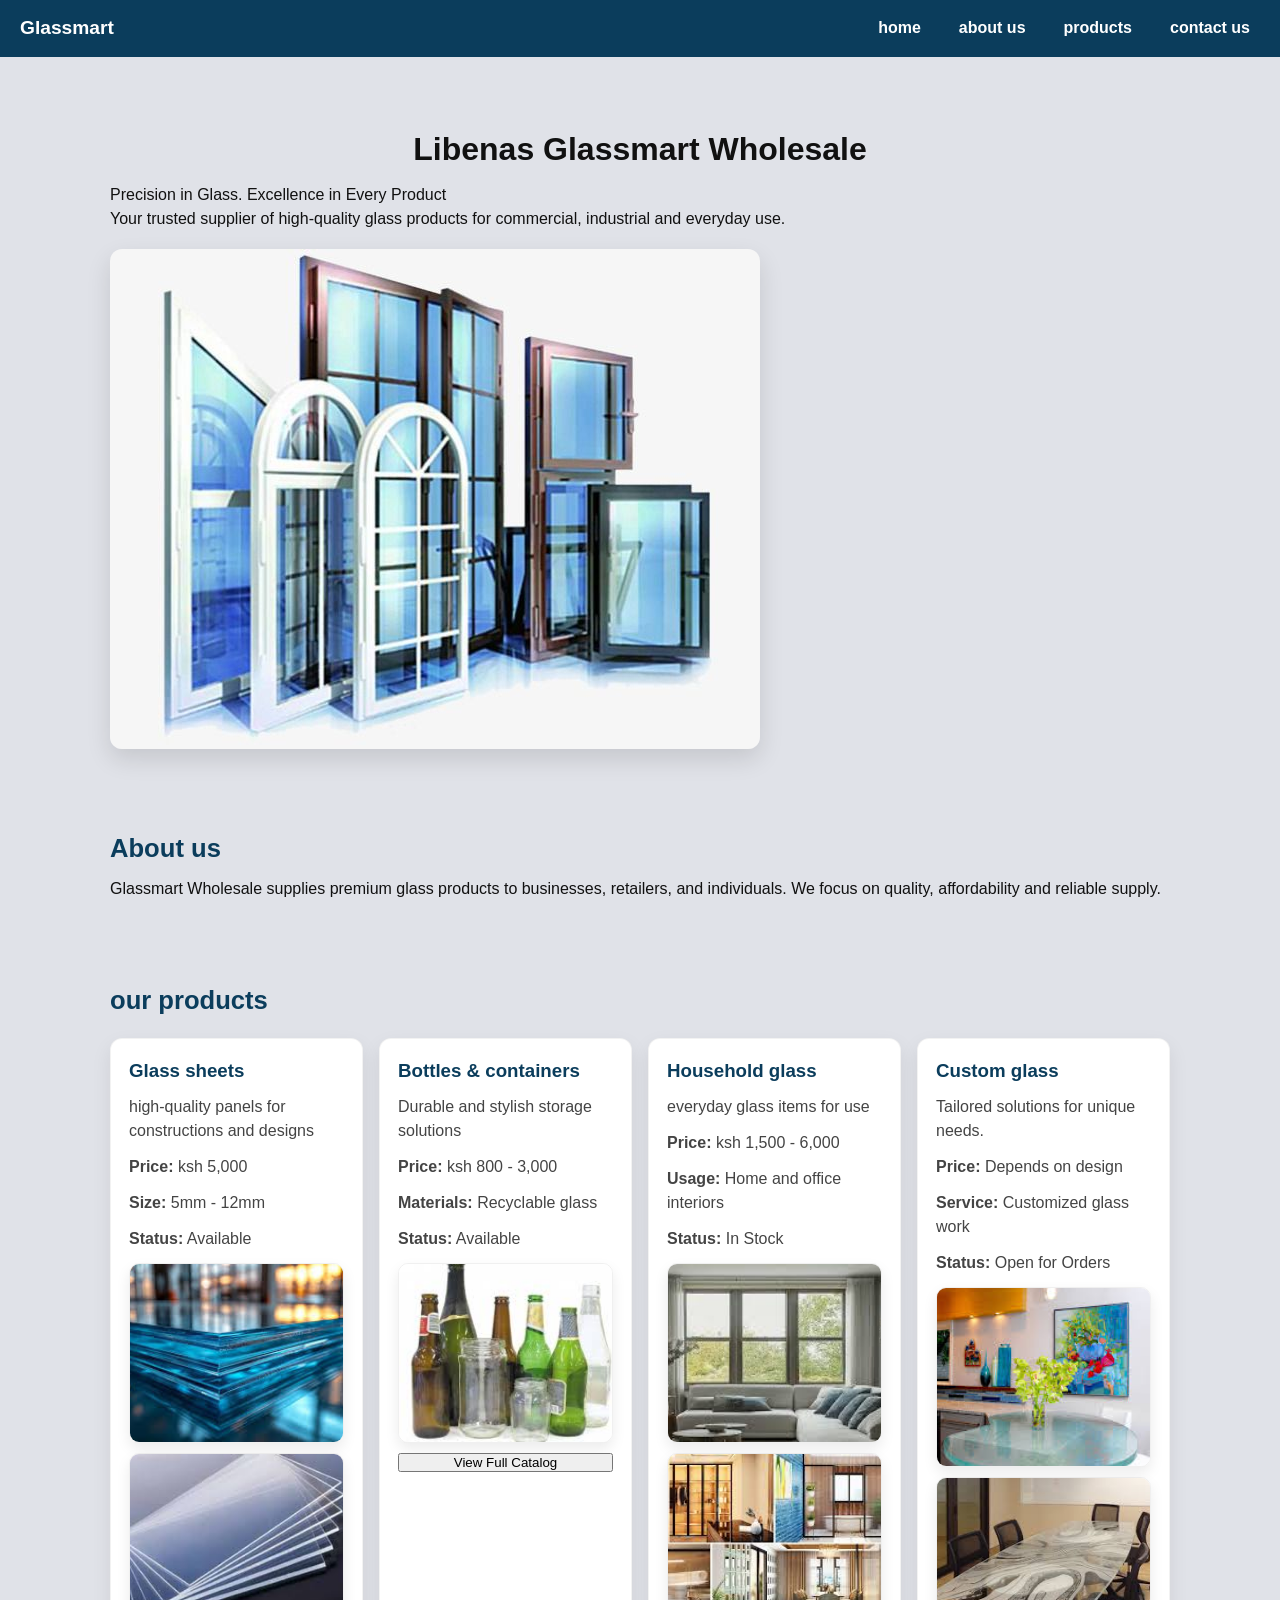
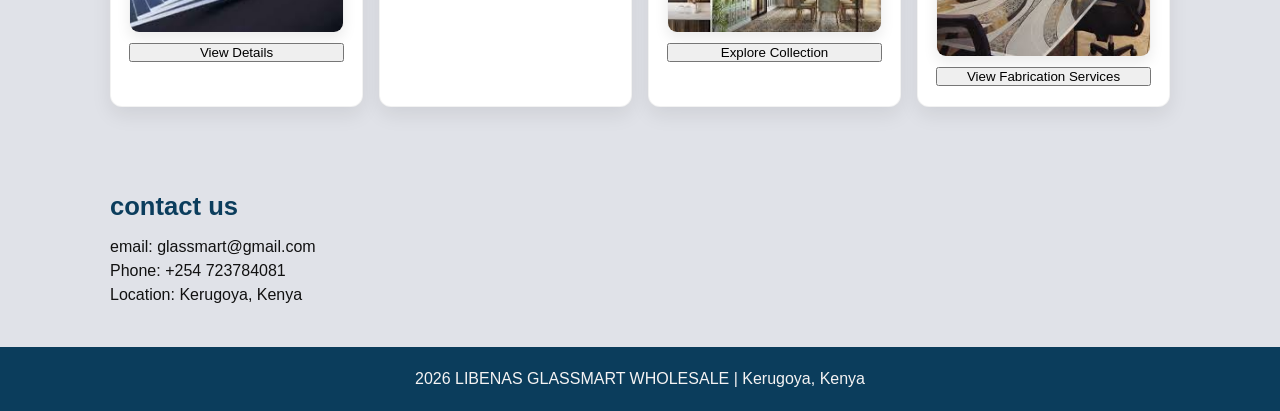
<file: index.html>
<!DOCTYPE html>
<html lang="en">
<head>
    <meta charset="UTF-8">
    <meta name="viewport" content="width=device-width, initial-scale=1.0">
    <title>Glassmart Wholesale - Home</title>
    <link rel="stylesheet" href="style-1.css">
</head>
<body>

    <nav class="navbar">
        <div class="logo">Glassmart</div>

        <ul class="nav-links">
            <li><a href="#home">home</a></li>
            <li><a href="#about us">about us</a></li>
            <li><a href="#products">products</a></li>
            <li><a href="#contact us">contact us</a></li>
        </ul>
    </nav>

    
    <section id="home">
        <h1 class="title-1">Libenas Glassmart Wholesale</h1>
        <p>Precision in Glass. Excellence in Every Product</p>
        <p>Your trusted supplier of high-quality glass products for commercial, industrial and everyday use.</p>
        <img src="image-1.jpg" alt="Glassmart Banner">
    </section>

    <section id="about us">
        <h2>About us</h2>
        <p>
            Glassmart Wholesale supplies premium glass products to businesses,
            retailers, and individuals. We focus on quality, affordability and
            reliable supply.
        </p>
    </section>

    <section id="products">
        <h2>our products</h2>
        <div class="product-container">
            
            <div class="card">
                <a href="glasssheets.html" style="text-decoration: none; color: inherit; display: block;">
                    <h3>Glass sheets</h3>
                    <p>high-quality panels for constructions and designs</p>
                    <p><strong>Price:</strong> ksh 5,000</p>
                    <p><strong>Size:</strong> 5mm - 12mm</p>
                    <p><strong>Status:</strong> Available</p>
                    <img src="image-6.jfif" alt="Glass sheets">
                    <img src="image-6.2.jfif" alt="Glass sheets secondary">
                    <button style="width: 100%; cursor: pointer; margin-top: 10px;">View Details</button>
                </a>
            </div>

            <div class="card">
                <a href="bottles.html" style="text-decoration: none; color: inherit; display: block;">
                    <h3>Bottles & containers</h3>
                    <p>Durable and stylish storage solutions</p>
                    <p><strong>Price:</strong> ksh 800 - 3,000</p>
                    <p><strong>Materials:</strong> Recyclable glass</p>
                    <p><strong>Status:</strong> Available</p>
                    <img src="image-3.jfif" alt="Bottles and containers">
                    <button style="width: 100%; cursor: pointer; margin-top: 10px;">View Full Catalog</button>
                </a>
            </div>

            <div class="card">
                <a href="household.html" style="text-decoration: none; color: inherit; display: block;">
                    <h3>Household glass</h3>
                    <p>everyday glass items for use</p>
                    <p><strong>Price:</strong> ksh 1,500 - 6,000</p>
                    <p><strong>Usage:</strong> Home and office interiors</p>
                    <p><strong>Status:</strong> In Stock</p>
                    <img src="image-4.jfif" alt="Household glass">
                    <img src="image-4.2.jfif" alt="Household glass secondary">
                    <button style="width: 100%; cursor: pointer; margin-top: 10px;">Explore Collection</button>
                </a>
            </div>

            <div class="card">
                <a href="customglass.html" style="text-decoration: none; color: inherit; display: block;">
                    <h3>Custom glass</h3>
                    <p>Tailored solutions for unique needs.</p>
                    <p><strong>Price:</strong> Depends on design</p>
                    <p><strong>Service:</strong> Customized glass work</p>
                    <p><strong>Status:</strong> Open for Orders</p>
                    <img src="image-5.jfif" alt="Custom glass">
                    <img src="image-5.2.jfif" alt="Custom glass secondary">
                    <button style="width: 100%; cursor: pointer; margin-top: 10px;">View Fabrication Services</button>
                </a>
            </div>
        </div>
    </section>

    <section id="contact us">
        <h2>contact us</h2>
        <p>email: glassmart@gmail.com</p>
        <p>Phone: +254 723784081</p>
        <p>Location: Kerugoya, Kenya</p>
    </section>

    <footer>
        <p>2026 LIBENAS GLASSMART WHOLESALE | Kerugoya, Kenya<p>
    </footer>

</body>
</html>
</file>
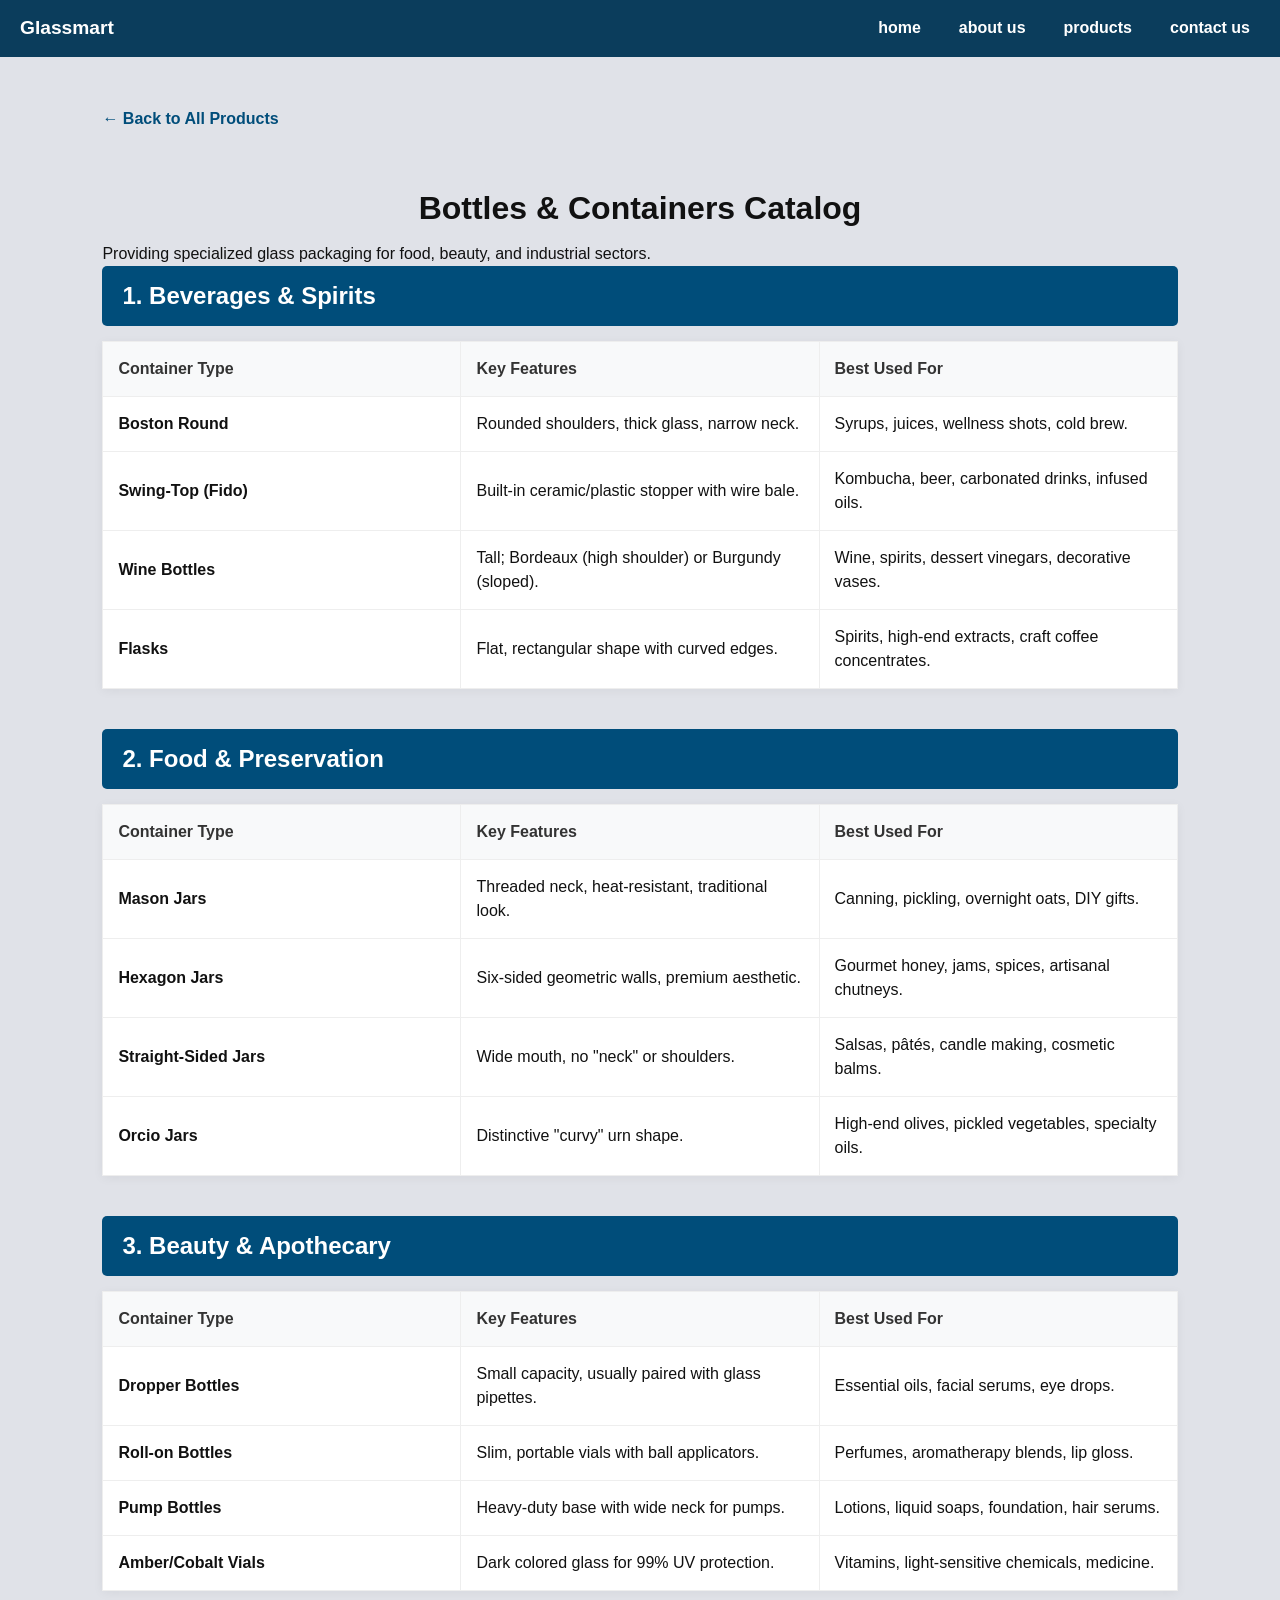
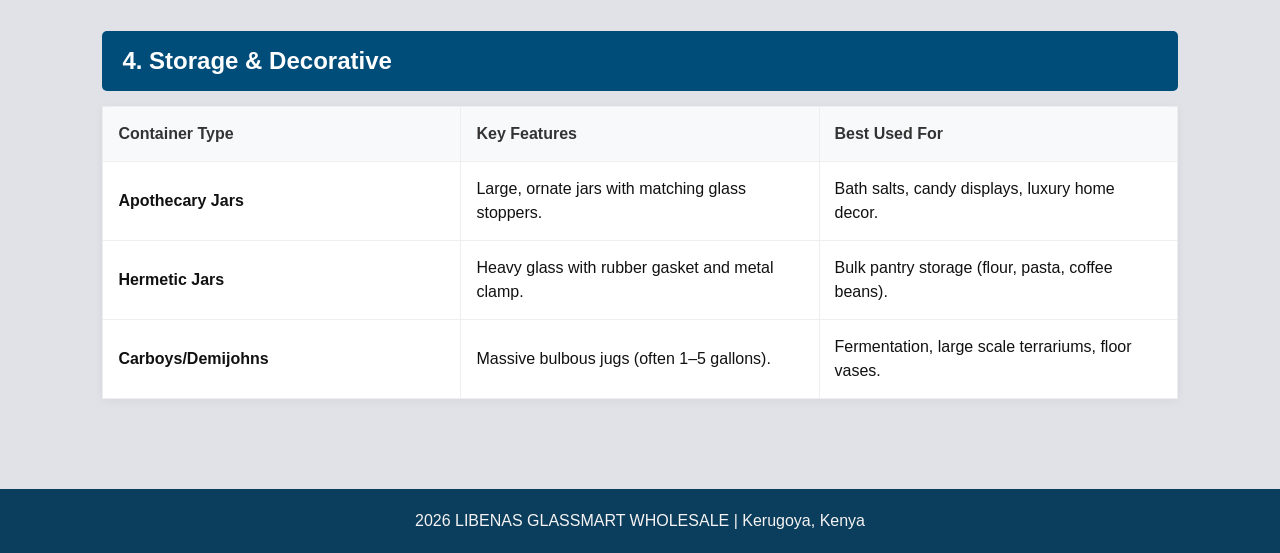
<file: bottles.html>
<!DOCTYPE html>
<html lang="en">
<head>
    <meta charset="UTF-8">
    <meta name="viewport" content="width=device-width, initial-scale=1.0">
    <title>Bottles & Containers - Glassmart</title>
    <link rel="stylesheet" href="style-1.css">
    <style>
        .container-details { padding: 50px 8%; font-family: 'Segoe UI', Tahoma, Geneva, Verdana, sans-serif; }
        .back-link { display: inline-block; margin-bottom: 25px; text-decoration: none; color: #004d7a; font-weight: bold; transition: 0.3s; }
        .back-link:hover { color: #007bff; transform: translateX(-5px); }
        
        .category-group { margin-bottom: 40px; }
        .category-title { 
            background: #004d7a; 
            color: white; 
            padding: 12px 20px; 
            border-radius: 5px; 
            margin-bottom: 15px;
        }

        .bottle-table { width: 100%; border-collapse: collapse; background: white; box-shadow: 0 2px 10px rgba(0,0,0,0.05); }
        .bottle-table th, .bottle-table td { border: 1px solid #eee; padding: 15px; text-align: left; }
        .bottle-table th { background-color: #f8f9fa; color: #333; font-weight: 600; width: 25%; }
        
        .feature-tag { background: #e7f3ff; color: #004d7a; padding: 4px 8px; border-radius: 4px; font-size: 0.85rem; display: inline-block; margin: 2px; }
        
        @media (max-width: 768px) {
            .bottle-table, .bottle-table tbody, .bottle-table tr, .bottle-table td { display: block; width: 100%; }
            .bottle-table th { display: none; }
            .bottle-table td { border-bottom: 1px solid #ddd; position: relative; padding-left: 50%; }
            .bottle-table td::before { content: attr(data-label); position: absolute; left: 15px; font-weight: bold; }
        }
    </style>
</head>
<body>

    <nav class="navbar">
        <div class="logo">Glassmart</div>
        <ul class="nav-links">
            <li><a href="index.html#home">home</a></li>
            <li><a href="index.html#about us">about us</a></li>
            <li><a href="index.html#products">products</a></li>
            <li><a href="index.html#contact us">contact us</a></li>
        </ul>
    </nav>

    <main class="container-details">
        <a href="index.html#products" class="back-link">← Back to All Products</a>
        <h1>Bottles & Containers Catalog</h1>
        <p>Providing specialized glass packaging for food, beauty, and industrial sectors.</p>

        <div class="category-group">
            <h2 class="category-title">1. Beverages & Spirits</h2>
            <table class="bottle-table">
                <thead>
                    <tr>
                        <th>Container Type</th>
                        <th>Key Features</th>
                        <th>Best Used For</th>
                    </tr>
                </thead>
                <tbody>
                    <tr>
                        <td><strong>Boston Round</strong></td>
                        <td>Rounded shoulders, thick glass, narrow neck.</td>
                        <td>Syrups, juices, wellness shots, cold brew.</td>
                    </tr>
                    <tr>
                        <td><strong>Swing-Top (Fido)</strong></td>
                        <td>Built-in ceramic/plastic stopper with wire bale.</td>
                        <td>Kombucha, beer, carbonated drinks, infused oils.</td>
                    </tr>
                    <tr>
                        <td><strong>Wine Bottles</strong></td>
                        <td>Tall; Bordeaux (high shoulder) or Burgundy (sloped).</td>
                        <td>Wine, spirits, dessert vinegars, decorative vases.</td>
                    </tr>
                    <tr>
                        <td><strong>Flasks</strong></td>
                        <td>Flat, rectangular shape with curved edges.</td>
                        <td>Spirits, high-end extracts, craft coffee concentrates.</td>
                    </tr>
                </tbody>
            </table>
        </div>

        <div class="category-group">
            <h2 class="category-title">2. Food & Preservation</h2>
            <table class="bottle-table">
                <thead>
                    <tr>
                        <th>Container Type</th>
                        <th>Key Features</th>
                        <th>Best Used For</th>
                    </tr>
                </thead>
                <tbody>
                    <tr>
                        <td><strong>Mason Jars</strong></td>
                        <td>Threaded neck, heat-resistant, traditional look.</td>
                        <td>Canning, pickling, overnight oats, DIY gifts.</td>
                    </tr>
                    <tr>
                        <td><strong>Hexagon Jars</strong></td>
                        <td>Six-sided geometric walls, premium aesthetic.</td>
                        <td>Gourmet honey, jams, spices, artisanal chutneys.</td>
                    </tr>
                    <tr>
                        <td><strong>Straight-Sided Jars</strong></td>
                        <td>Wide mouth, no "neck" or shoulders.</td>
                        <td>Salsas, pâtés, candle making, cosmetic balms.</td>
                    </tr>
                    <tr>
                        <td><strong>Orcio Jars</strong></td>
                        <td>Distinctive "curvy" urn shape.</td>
                        <td>High-end olives, pickled vegetables, specialty oils.</td>
                    </tr>
                </tbody>
            </table>
        </div>

        <div class="category-group">
            <h2 class="category-title">3. Beauty & Apothecary</h2>
            <table class="bottle-table">
                <thead>
                    <tr>
                        <th>Container Type</th>
                        <th>Key Features</th>
                        <th>Best Used For</th>
                    </tr>
                </thead>
                <tbody>
                    <tr>
                        <td><strong>Dropper Bottles</strong></td>
                        <td>Small capacity, usually paired with glass pipettes.</td>
                        <td>Essential oils, facial serums, eye drops.</td>
                    </tr>
                    <tr>
                        <td><strong>Roll-on Bottles</strong></td>
                        <td>Slim, portable vials with ball applicators.</td>
                        <td>Perfumes, aromatherapy blends, lip gloss.</td>
                    </tr>
                    <tr>
                        <td><strong>Pump Bottles</strong></td>
                        <td>Heavy-duty base with wide neck for pumps.</td>
                        <td>Lotions, liquid soaps, foundation, hair serums.</td>
                    </tr>
                    <tr>
                        <td><strong>Amber/Cobalt Vials</strong></td>
                        <td>Dark colored glass for 99% UV protection.</td>
                        <td>Vitamins, light-sensitive chemicals, medicine.</td>
                    </tr>
                </tbody>
            </table>
        </div>

        <div class="category-group">
            <h2 class="category-title">4. Storage & Decorative</h2>
            <table class="bottle-table">
                <thead>
                    <tr>
                        <th>Container Type</th>
                        <th>Key Features</th>
                        <th>Best Used For</th>
                    </tr>
                </thead>
                <tbody>
                    <tr>
                        <td><strong>Apothecary Jars</strong></td>
                        <td>Large, ornate jars with matching glass stoppers.</td>
                        <td>Bath salts, candy displays, luxury home decor.</td>
                    </tr>
                    <tr>
                        <td><strong>Hermetic Jars</strong></td>
                        <td>Heavy glass with rubber gasket and metal clamp.</td>
                        <td>Bulk pantry storage (flour, pasta, coffee beans).</td>
                    </tr>
                    <tr>
                        <td><strong>Carboys/Demijohns</strong></td>
                        <td>Massive bulbous jugs (often 1–5 gallons).</td>
                        <td>Fermentation, large scale terrariums, floor vases.</td>
                    </tr>
                </tbody>
            </table>
        </div>

    </main>

    <footer>
        <p>2026 LIBENAS GLASSMART WHOLESALE | Kerugoya, Kenya<p>
    </footer>

</body>
</html>
</file>
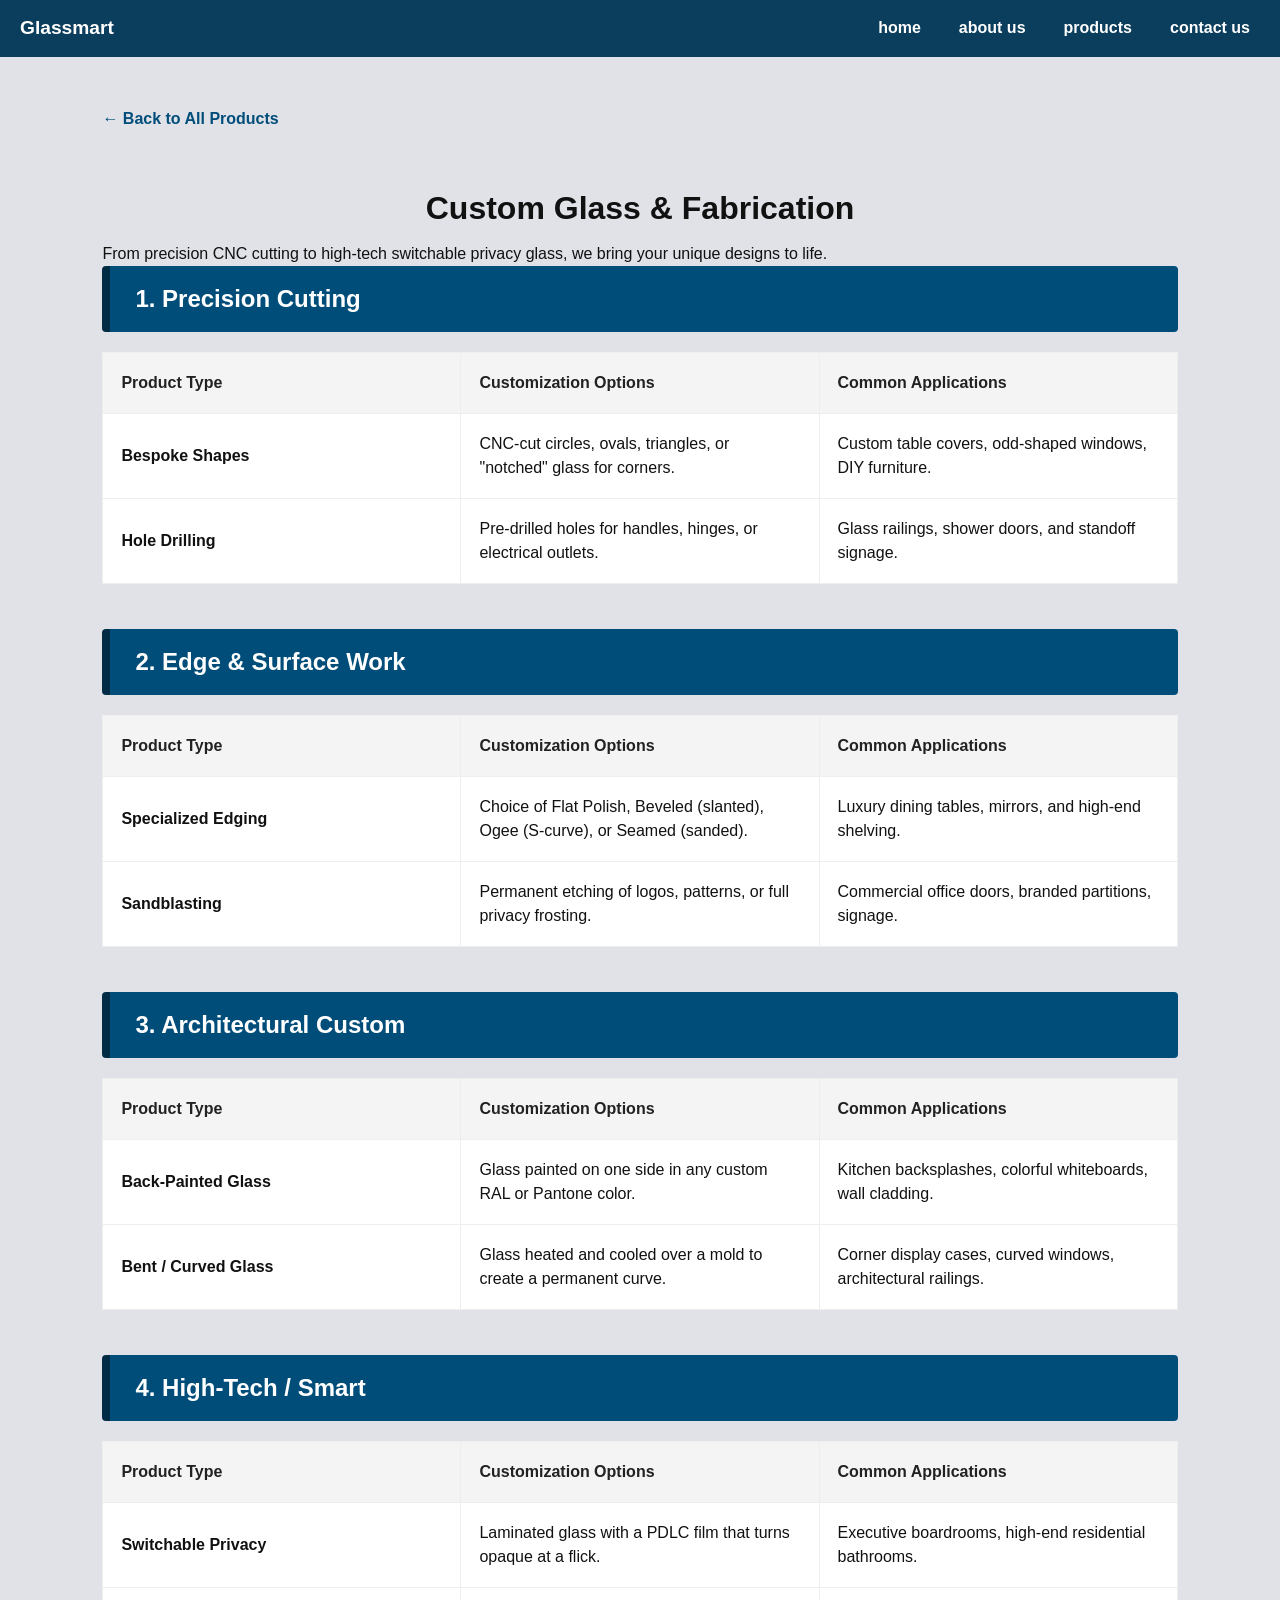
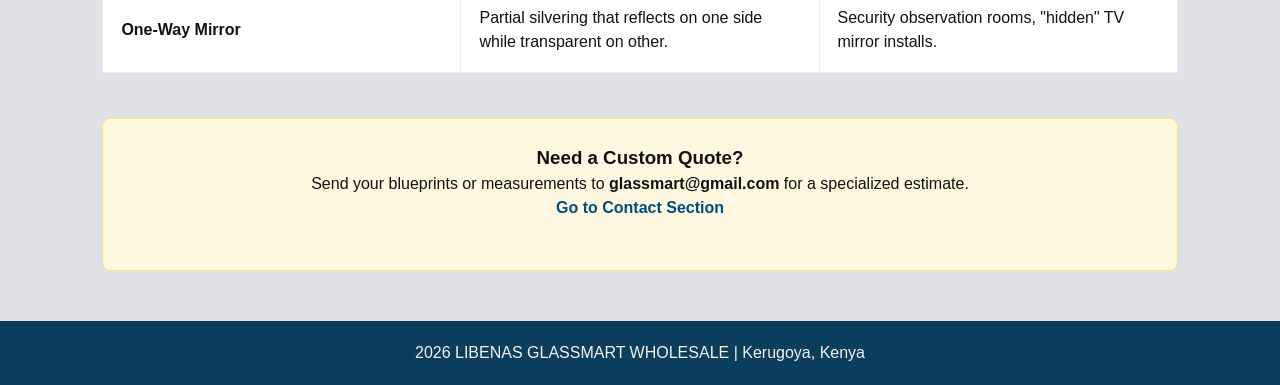
<file: customglass.html>
<!DOCTYPE html>
<html lang="en">
<head>
    <meta charset="UTF-8">
    <meta name="viewport" content="width=device-width, initial-scale=1.0">
    <title>Custom Glass Solutions - Glassmart</title>
    <link rel="stylesheet" href="style-1.css">
    <style>
        .custom-details { padding: 50px 8%; font-family: 'Segoe UI', Tahoma, Geneva, Verdana, sans-serif; }
        .back-link { display: inline-block; margin-bottom: 25px; text-decoration: none; color: #004d7a; font-weight: bold; transition: 0.3s; }
        .back-link:hover { color: #007bff; transform: translateX(-5px); }
        
        .custom-section { margin-bottom: 45px; }
        .section-banner { 
            background: #004d7a; 
            color: white; 
            padding: 15px 25px; 
            border-radius: 4px; 
            margin-bottom: 20px;
            font-size: 1.5rem;
            border-left: 8px solid #002b44;
        }

        .custom-table { width: 100%; border-collapse: collapse; background: white; border: 1px solid #ddd; }
        .custom-table th, .custom-table td { padding: 18px; text-align: left; border: 1px solid #eee; }
        .custom-table th { background-color: #f4f4f4; color: #222; font-weight: 700; width: 25%; }
        
        .quote-box { 
            background: #fff8e1; 
            border: 1px solid #ffe082; 
            padding: 25px; 
            border-radius: 8px; 
            margin-top: 40px; 
            text-align: center;
        }

        @media (max-width: 768px) {
            .custom-table, .custom-table thead, .custom-table tbody, .custom-table th, .custom-table td, .custom-table tr { display: block; }
            .custom-table thead { display: none; }
            .custom-table td { position: relative; padding-left: 50%; border-bottom: 1px solid #eee; }
            .custom-table td::before { 
                content: attr(data-label); position: absolute; left: 15px; font-weight: bold; color: #004d7a;
            }
        }
    </style>
</head>
<body>

    <nav class="navbar">
        <div class="logo">Glassmart</div>
        <ul class="nav-links">
            <li><a href="index.html#home">home</a></li>
            <li><a href="index.html#about us">about us</a></li>
            <li><a href="index.html#products">products</a></li>
            <li><a href="index.html#contact us">contact us</a></li>
        </ul>
    </nav>

    <main class="custom-details">
        <a href="index.html#products" class="back-link">← Back to All Products</a>
        <h1>Custom Glass & Fabrication</h1>
        <p>From precision CNC cutting to high-tech switchable privacy glass, we bring your unique designs to life.</p>

        <div class="custom-section">
            <h2 class="section-banner">1. Precision Cutting</h2>
            <table class="custom-table">
                <thead>
                    <tr>
                        <th>Product Type</th>
                        <th>Customization Options</th>
                        <th>Common Applications</th>
                    </tr>
                </thead>
                <tbody>
                    <tr>
                        <td data-label="Type"><strong>Bespoke Shapes</strong></td>
                        <td data-label="Options">CNC-cut circles, ovals, triangles, or "notched" glass for corners.</td>
                        <td data-label="Applications">Custom table covers, odd-shaped windows, DIY furniture.</td>
                    </tr>
                    <tr>
                        <td data-label="Type"><strong>Hole Drilling</strong></td>
                        <td data-label="Options">Pre-drilled holes for handles, hinges, or electrical outlets.</td>
                        <td data-label="Applications">Glass railings, shower doors, and standoff signage.</td>
                    </tr>
                </tbody>
            </table>
        </div>

        <div class="custom-section">
            <h2 class="section-banner">2. Edge & Surface Work</h2>
            <table class="custom-table">
                <thead>
                    <tr>
                        <th>Product Type</th>
                        <th>Customization Options</th>
                        <th>Common Applications</th>
                    </tr>
                </thead>
                <tbody>
                    <tr>
                        <td data-label="Type"><strong>Specialized Edging</strong></td>
                        <td data-label="Options">Choice of Flat Polish, Beveled (slanted), Ogee (S-curve), or Seamed (sanded).</td>
                        <td data-label="Applications">Luxury dining tables, mirrors, and high-end shelving.</td>
                    </tr>
                    <tr>
                        <td data-label="Type"><strong>Sandblasting</strong></td>
                        <td data-label="Options">Permanent etching of logos, patterns, or full privacy frosting.</td>
                        <td data-label="Applications">Commercial office doors, branded partitions, signage.</td>
                    </tr>
                </tbody>
            </table>
        </div>

        <div class="custom-section">
            <h2 class="section-banner">3. Architectural Custom</h2>
            <table class="custom-table">
                <thead>
                    <tr>
                        <th>Product Type</th>
                        <th>Customization Options</th>
                        <th>Common Applications</th>
                    </tr>
                </thead>
                <tbody>
                    <tr>
                        <td data-label="Type"><strong>Back-Painted Glass</strong></td>
                        <td data-label="Options">Glass painted on one side in any custom RAL or Pantone color.</td>
                        <td data-label="Applications">Kitchen backsplashes, colorful whiteboards, wall cladding.</td>
                    </tr>
                    <tr>
                        <td data-label="Type"><strong>Bent / Curved Glass</strong></td>
                        <td data-label="Options">Glass heated and cooled over a mold to create a permanent curve.</td>
                        <td data-label="Applications">Corner display cases, curved windows, architectural railings.</td>
                    </tr>
                </tbody>
            </table>
        </div>

        <div class="custom-section">
            <h2 class="section-banner">4. High-Tech / Smart</h2>
            <table class="custom-table">
                <thead>
                    <tr>
                        <th>Product Type</th>
                        <th>Customization Options</th>
                        <th>Common Applications</th>
                    </tr>
                </thead>
                <tbody>
                    <tr>
                        <td data-label="Type"><strong>Switchable Privacy</strong></td>
                        <td data-label="Options">Laminated glass with a PDLC film that turns opaque at a flick.</td>
                        <td data-label="Applications">Executive boardrooms, high-end residential bathrooms.</td>
                    </tr>
                    <tr>
                        <td data-label="Type"><strong>One-Way Mirror</strong></td>
                        <td data-label="Options">Partial silvering that reflects on one side while transparent on other.</td>
                        <td data-label="Applications">Security observation rooms, "hidden" TV mirror installs.</td>
                    </tr>
                </tbody>
            </table>
        </div>

        <div class="quote-box">
            <h3>Need a Custom Quote?</h3>
            <p>Send your blueprints or measurements to <strong>glassmart@gmail.com</strong> for a specialized estimate.</p>
            <a href="index.html#contact us" class="back-link">Go to Contact Section</a>
        </div>
    </main>

    <footer>
        <p>2026 LIBENAS GLASSMART  WHOLESALE | Kerugoya, Kenya<p>
    </footer>

</body>
</html>
</file>
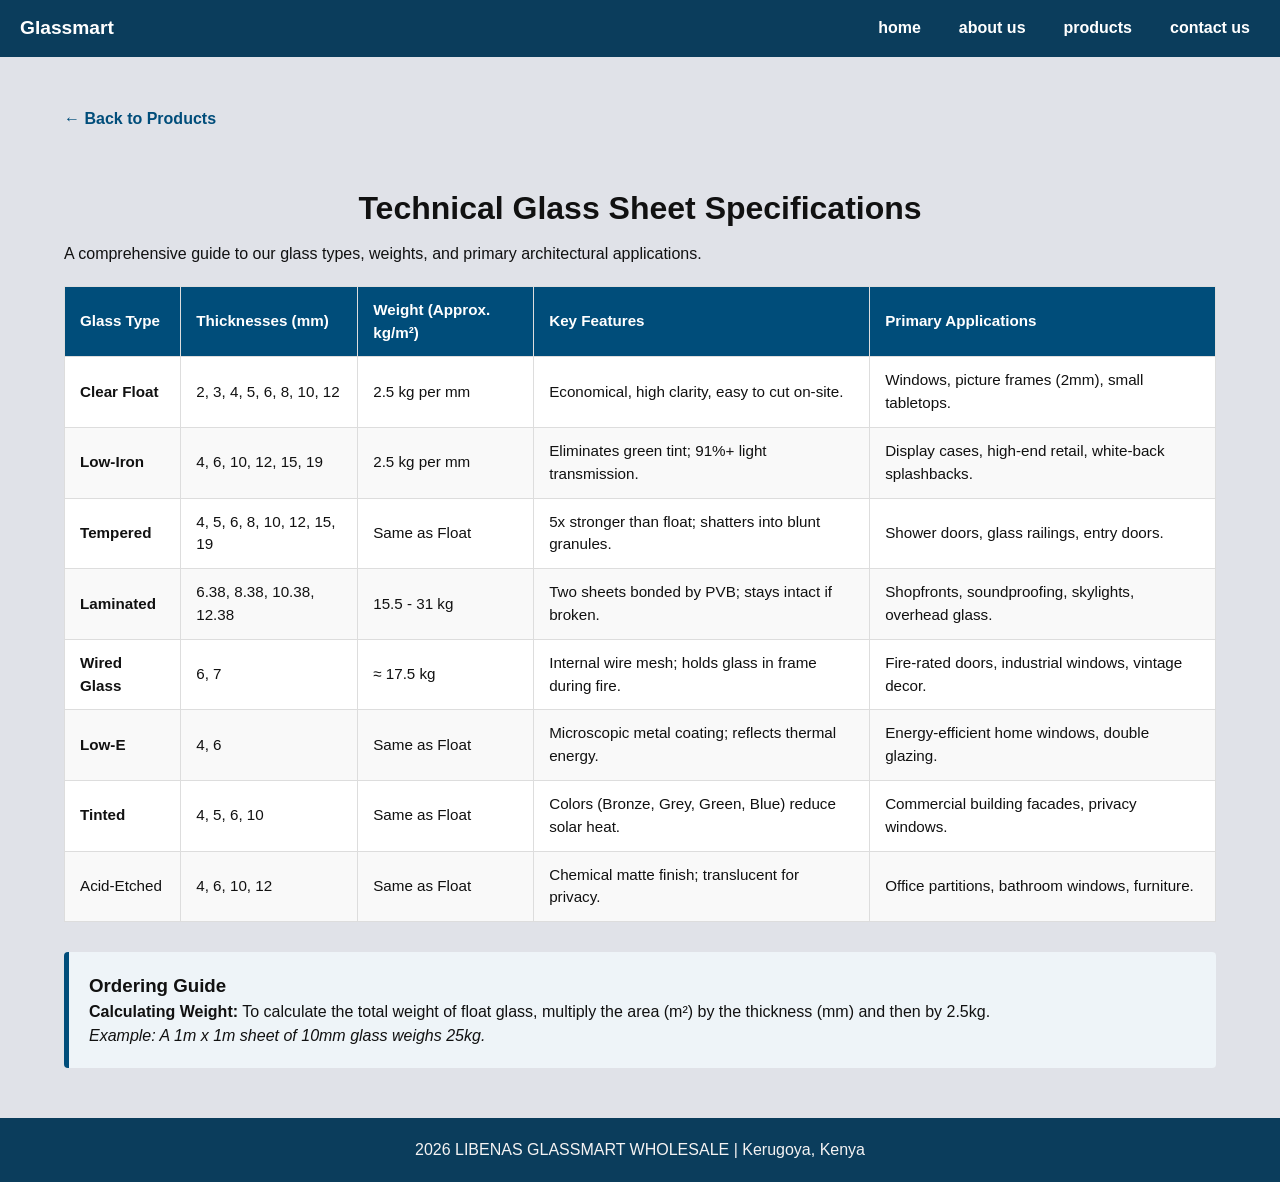
<file: glasssheets.html>
<!DOCTYPE html>
<html lang="en">
<head>
    <meta charset="UTF-8">
    <meta name="viewport" content="width=device-width, initial-scale=1.0">
    <title>Glass Sheets Specifications - Glassmart</title>
    <link rel="stylesheet" href="style-1.css">
    <style>
        .details-container { padding: 50px 5%; font-family: 'Segoe UI', Tahoma, Geneva, Verdana, sans-serif; }
        .back-link { display: inline-block; margin-bottom: 25px; text-decoration: none; color: #004d7a; font-weight: bold; }
        
        .spec-table { 
            width: 100%; 
            border-collapse: collapse; 
            margin-top: 20px; 
            background: white;
            font-size: 0.95rem;
        }

        .spec-table th, .spec-table td { 
            border: 1px solid #ddd; 
            padding: 12px 15px; 
            text-align: left; 
        }

        .spec-table th { 
            background-color: #004d7a; 
            color: white; 
            position: sticky;
            top: 0;
        }

        .spec-table tr:nth-child(even) { background-color: #f9f9f9; }
        .spec-table tr:hover { background-color: #f1f7ff; }

        .tech-note {
            margin-top: 30px;
            padding: 20px;
            background: #eef4f8;
            border-left: 5px solid #004d7a;
            border-radius: 4px;
        }

        /* Mobile View */
        @media (max-width: 900px) {
            .spec-table, .spec-table thead, .spec-table tbody, .spec-table th, .spec-table td, .spec-table tr { 
                display: block; 
            }
            .spec-table thead { display: none; }
            .spec-table td { 
                position: relative; 
                padding-left: 45%; 
                border: none; 
                border-bottom: 1px solid #eee; 
            }
            .spec-table td::before { 
                content: attr(data-label); 
                position: absolute; 
                left: 15px; 
                font-weight: bold; 
                color: #004d7a;
            }
        }
    </style>
</head>
<body>

    <nav class="navbar">
        <div class="logo">Glassmart</div>
        <ul class="nav-links">
            <li><a href="index.html#home">home</a></li>
            <li><a href="index.html#about us">about us</a></li>
            <li><a href="index.html#products">products</a></li>
            <li><a href="index.html#contact us">contact us</a></li>
        </ul>
    </nav>

    <main class="details-container">
        <a href="index.html#products" class="back-link">← Back to Products</a>
        <h1>Technical Glass Sheet Specifications</h1>
        <p>A comprehensive guide to our glass types, weights, and primary architectural applications.</p>

        <table class="spec-table">
            <thead>
                <tr>
                    <th>Glass Type</th>
                    <th>Thicknesses (mm)</th>
                    <th>Weight (Approx. kg/m²)</th>
                    <th>Key Features</th>
                    <th>Primary Applications</th>
                </tr>
            </thead>
            <tbody>
                <tr>
                    <td data-label="Type"><strong>Clear Float</strong></td>
                    <td data-label="Thickness">2, 3, 4, 5, 6, 8, 10, 12</td>
                    <td data-label="Weight">2.5 kg per mm</td>
                    <td data-label="Features">Economical, high clarity, easy to cut on-site.</td>
                    <td data-label="Apps">Windows, picture frames (2mm), small tabletops.</td>
                </tr>
                <tr>
                    <td data-label="Type"><strong>Low-Iron</strong></td>
                    <td data-label="Thickness">4, 6, 10, 12, 15, 19</td>
                    <td data-label="Weight">2.5 kg per mm</td>
                    <td data-label="Features">Eliminates green tint; 91%+ light transmission.</td>
                    <td data-label="Apps">Display cases, high-end retail, white-back splashbacks.</td>
                </tr>
                <tr>
                    <td data-label="Type"><strong>Tempered</strong></td>
                    <td data-label="Thickness">4, 5, 6, 8, 10, 12, 15, 19</td>
                    <td data-label="Weight">Same as Float</td>
                    <td data-label="Features">5x stronger than float; shatters into blunt granules.</td>
                    <td data-label="Apps">Shower doors, glass railings, entry doors.</td>
                </tr>
                <tr>
                    <td data-label="Type"><strong>Laminated</strong></td>
                    <td data-label="Thickness">6.38, 8.38, 10.38, 12.38</td>
                    <td data-label="Weight">15.5 - 31 kg</td>
                    <td data-label="Features">Two sheets bonded by PVB; stays intact if broken.</td>
                    <td data-label="Apps">Shopfronts, soundproofing, skylights, overhead glass.</td>
                </tr>
                <tr>
                    <td data-label="Type"><strong>Wired Glass</strong></td>
                    <td data-label="Thickness">6, 7</td>
                    <td data-label="Weight">≈ 17.5 kg</td>
                    <td data-label="Features">Internal wire mesh; holds glass in frame during fire.</td>
                    <td data-label="Apps">Fire-rated doors, industrial windows, vintage decor.</td>
                </tr>
                <tr>
                    <td data-label="Type"><strong>Low-E</strong></td>
                    <td data-label="Thickness">4, 6</td>
                    <td data-label="Weight">Same as Float</td>
                    <td data-label="Features">Microscopic metal coating; reflects thermal energy.</td>
                    <td data-label="Apps">Energy-efficient home windows, double glazing.</td>
                </tr>
                <tr>
                    <td data-label="Type"><strong>Tinted</strong></td>
                    <td data-label="Thickness">4, 5, 6, 10</td>
                    <td data-label="Weight">Same as Float</td>
                    <td data-label="Features">Colors (Bronze, Grey, Green, Blue) reduce solar heat.</td>
                    <td data-label="Apps">Commercial building facades, privacy windows.</td>
                </tr>
                <tr>
                    <td data-label="Type"<strong>Acid-Etched</strong></td>
                    <td data-label="Thickness">4, 6, 10, 12</td>
                    <td data-label="Weight">Same as Float</td>
                    <td data-label="Features">Chemical matte finish; translucent for privacy.</td>
                    <td data-label="Apps">Office partitions, bathroom windows, furniture.</td>
                </tr>
            </tbody>
        </table>

        <div class="tech-note">
            <h3>Ordering Guide</h3>
            <p><strong>Calculating Weight:</strong> To calculate the total weight of float glass, multiply the area (m²) by the thickness (mm) and then by 2.5kg.</p>
            <p><em>Example: A 1m x 1m sheet of 10mm glass weighs 25kg.</em></p>
        </div>
    </main>

    <footer>
        <p>2026 LIBENAS GLASSMART WHOLESALE | Kerugoya, Kenya<p>
    </footer>

</body>
</html>
</file>
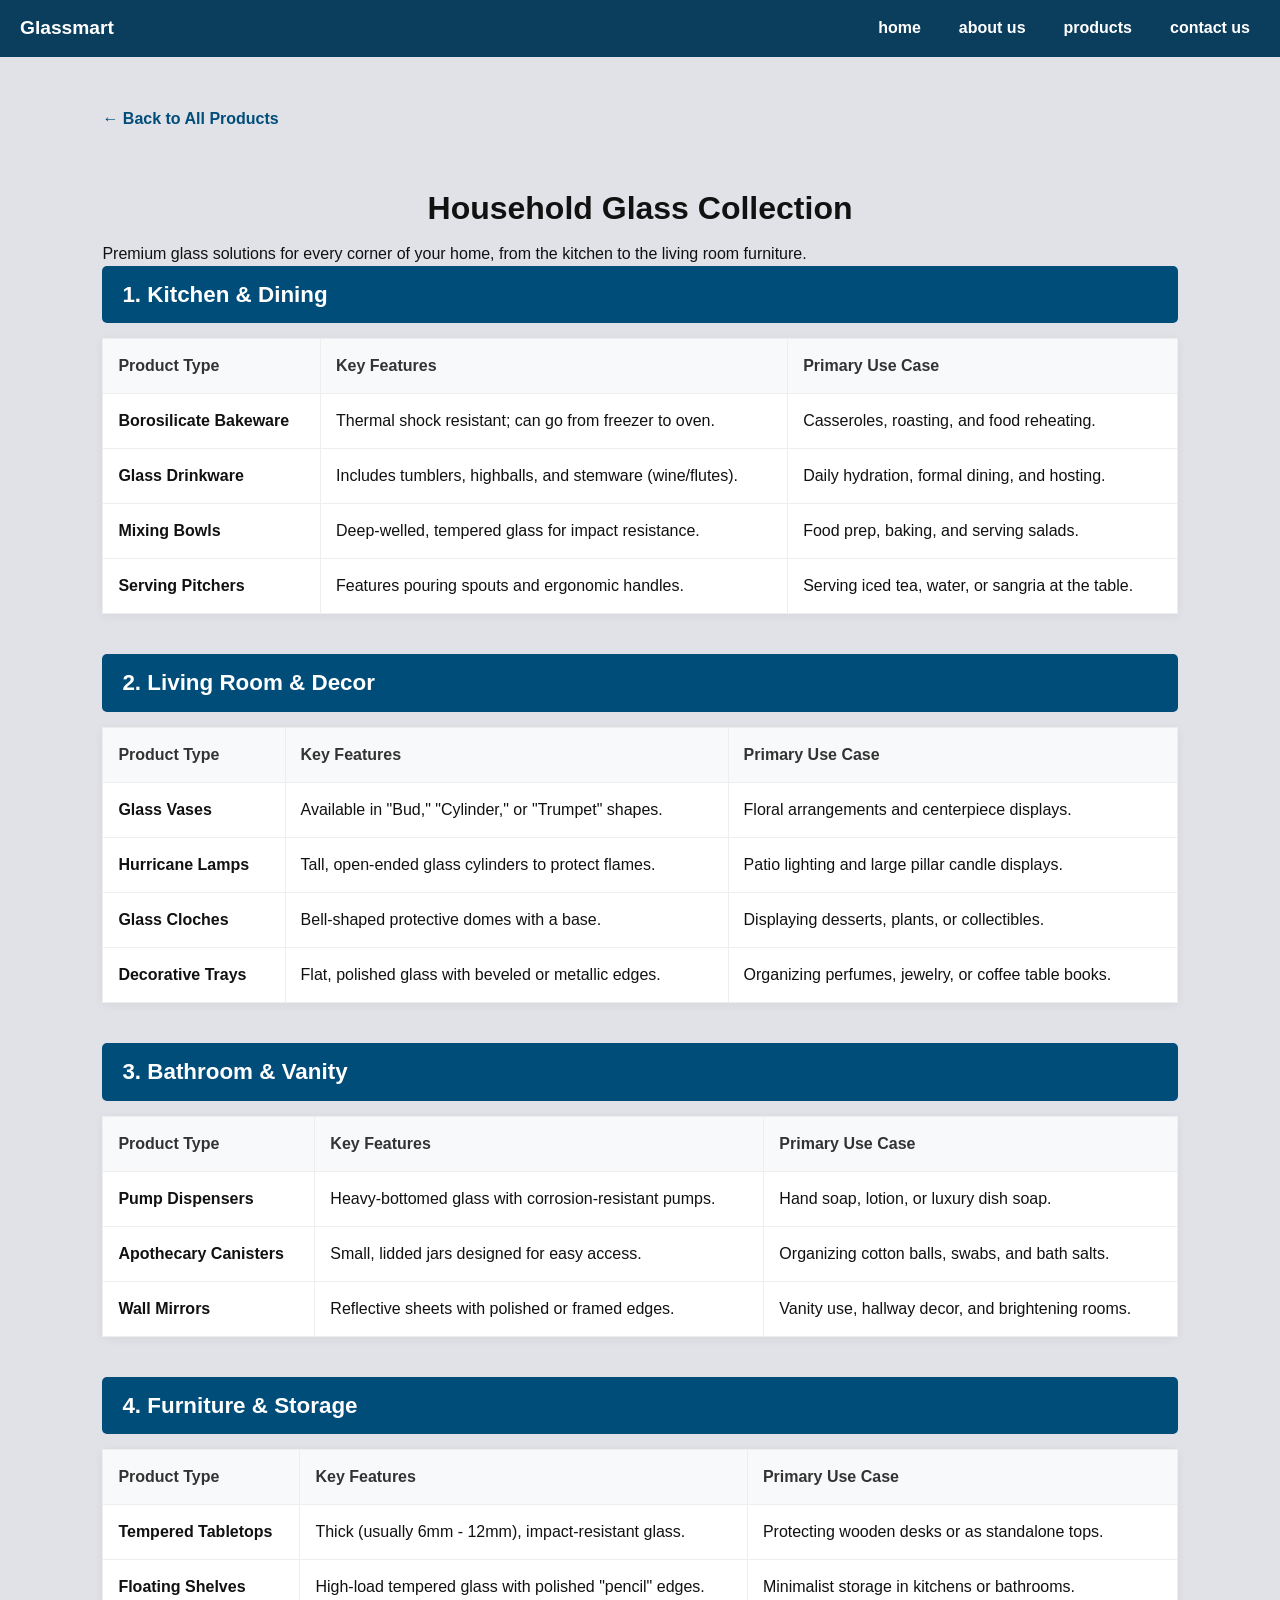
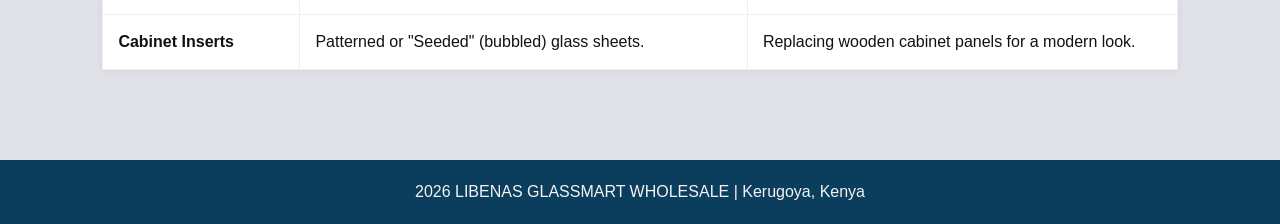
<file: household.html>
<!DOCTYPE html>
<html lang="en">
<head>
    <meta charset="UTF-8">
    <meta name="viewport" content="width=device-width, initial-scale=1.0">
    <title>Household Glass - Glassmart</title>
    <link rel="stylesheet" href="style-1.css">
    <style>
        .household-details { padding: 50px 8%; font-family: 'Segoe UI', Tahoma, Geneva, Verdana, sans-serif; }
        .back-link { display: inline-block; margin-bottom: 25px; text-decoration: none; color: #004d7a; font-weight: bold; transition: 0.3s; }
        .back-link:hover { color: #007bff; transform: translateX(-5px); }
        
        .cat-section { margin-bottom: 40px; }
        .cat-header { 
            background: #004d7a; 
            color: white; 
            padding: 12px 20px; 
            border-radius: 5px; 
            margin-bottom: 15px;
            font-size: 1.4rem;
        }

        .household-table { width: 100%; border-collapse: collapse; background: white; box-shadow: 0 2px 10px rgba(0,0,0,0.05); }
        .household-table th, .household-table td { border: 1px solid #eee; padding: 15px; text-align: left; }
        .household-table th { background-color: #f8f9fa; color: #333; font-weight: 600; }
        
        /* Mobile optimization */
        @media (max-width: 768px) {
            .household-table, .household-table thead, .household-table tbody, .household-table th, .household-table td, .household-table tr { 
                display: block; 
            }
            .household-table thead tr { position: absolute; top: -9999px; left: -9999px; }
            .household-table td { border: none; border-bottom: 1px solid #eee; position: relative; padding-left: 50%; }
            .household-table td:before { 
                position: absolute; left: 15px; width: 45%; padding-right: 10px; white-space: nowrap; 
                content: attr(data-label); font-weight: bold; color: #004d7a;
            }
        }
    </style>
</head>
<body>

    <nav class="navbar">
        <div class="logo">Glassmart</div>
        <ul class="nav-links">
            <li><a href="index.html#home">home</a></li>
            <li><a href="index.html#about us">about us</a></li>
            <li><a href="index.html#products">products</a></li>
            <li><a href="index.html#contact us">contact us</a></li>
        </ul>
    </nav>

    <main class="household-details">
        <a href="index.html#products" class="back-link">← Back to All Products</a>
        <h1>Household Glass Collection</h1>
        <p>Premium glass solutions for every corner of your home, from the kitchen to the living room furniture.</p>

        <div class="cat-section">
            <h2 class="cat-header">1. Kitchen & Dining</h2>
            <table class="household-table">
                <thead>
                    <tr>
                        <th>Product Type</th>
                        <th>Key Features</th>
                        <th>Primary Use Case</th>
                    </tr>
                </thead>
                <tbody>
                    <tr>
                        <td data-label="Product"><strong>Borosilicate Bakeware</strong></td>
                        <td data-label="Features">Thermal shock resistant; can go from freezer to oven.</td>
                        <td data-label="Use Case">Casseroles, roasting, and food reheating.</td>
                    </tr>
                    <tr>
                        <td data-label="Product"><strong>Glass Drinkware</strong></td>
                        <td data-label="Features">Includes tumblers, highballs, and stemware (wine/flutes).</td>
                        <td data-label="Use Case">Daily hydration, formal dining, and hosting.</td>
                    </tr>
                    <tr>
                        <td data-label="Product"><strong>Mixing Bowls</strong></td>
                        <td data-label="Features">Deep-welled, tempered glass for impact resistance.</td>
                        <td data-label="Use Case">Food prep, baking, and serving salads.</td>
                    </tr>
                    <tr>
                        <td data-label="Product"><strong>Serving Pitchers</strong></td>
                        <td data-label="Features">Features pouring spouts and ergonomic handles.</td>
                        <td data-label="Use Case">Serving iced tea, water, or sangria at the table.</td>
                    </tr>
                </tbody>
            </table>
        </div>

        <div class="cat-section">
            <h2 class="cat-header">2. Living Room & Decor</h2>
            <table class="household-table">
                <thead>
                    <tr>
                        <th>Product Type</th>
                        <th>Key Features</th>
                        <th>Primary Use Case</th>
                    </tr>
                </thead>
                <tbody>
                    <tr>
                        <td data-label="Product"><strong>Glass Vases</strong></td>
                        <td data-label="Features">Available in "Bud," "Cylinder," or "Trumpet" shapes.</td>
                        <td data-label="Use Case">Floral arrangements and centerpiece displays.</td>
                    </tr>
                    <tr>
                        <td data-label="Product"><strong>Hurricane Lamps</strong></td>
                        <td data-label="Features">Tall, open-ended glass cylinders to protect flames.</td>
                        <td data-label="Use Case">Patio lighting and large pillar candle displays.</td>
                    </tr>
                    <tr>
                        <td data-label="Product"><strong>Glass Cloches</strong></td>
                        <td data-label="Features">Bell-shaped protective domes with a base.</td>
                        <td data-label="Use Case">Displaying desserts, plants, or collectibles.</td>
                    </tr>
                    <tr>
                        <td data-label="Product"><strong>Decorative Trays</strong></td>
                        <td data-label="Features">Flat, polished glass with beveled or metallic edges.</td>
                        <td data-label="Use Case">Organizing perfumes, jewelry, or coffee table books.</td>
                    </tr>
                </tbody>
            </table>
        </div>

        <div class="cat-section">
            <h2 class="cat-header">3. Bathroom & Vanity</h2>
            <table class="household-table">
                <thead>
                    <tr>
                        <th>Product Type</th>
                        <th>Key Features</th>
                        <th>Primary Use Case</th>
                    </tr>
                </thead>
                <tbody>
                    <tr>
                        <td data-label="Product"><strong>Pump Dispensers</strong></td>
                        <td data-label="Features">Heavy-bottomed glass with corrosion-resistant pumps.</td>
                        <td data-label="Use Case">Hand soap, lotion, or luxury dish soap.</td>
                    </tr>
                    <tr>
                        <td data-label="Product"><strong>Apothecary Canisters</strong></td>
                        <td data-label="Features">Small, lidded jars designed for easy access.</td>
                        <td data-label="Use Case">Organizing cotton balls, swabs, and bath salts.</td>
                    </tr>
                    <tr>
                        <td data-label="Product"><strong>Wall Mirrors</strong></td>
                        <td data-label="Features">Reflective sheets with polished or framed edges.</td>
                        <td data-label="Use Case">Vanity use, hallway decor, and brightening rooms.</td>
                    </tr>
                </tbody>
            </table>
        </div>

        <div class="cat-section">
            <h2 class="cat-header">4. Furniture & Storage</h2>
            <table class="household-table">
                <thead>
                    <tr>
                        <th>Product Type</th>
                        <th>Key Features</th>
                        <th>Primary Use Case</th>
                    </tr>
                </thead>
                <tbody>
                    <tr>
                        <td data-label="Product"><strong>Tempered Tabletops</strong></td>
                        <td data-label="Features">Thick (usually 6mm - 12mm), impact-resistant glass.</td>
                        <td data-label="Use Case">Protecting wooden desks or as standalone tops.</td>
                    </tr>
                    <tr>
                        <td data-label="Product"><strong>Floating Shelves</strong></td>
                        <td data-label="Features">High-load tempered glass with polished "pencil" edges.</td>
                        <td data-label="Use Case">Minimalist storage in kitchens or bathrooms.</td>
                    </tr>
                    <tr>
                        <td data-label="Product"><strong>Cabinet Inserts</strong></td>
                        <td data-label="Features">Patterned or "Seeded" (bubbled) glass sheets.</td>
                        <td data-label="Use Case">Replacing wooden cabinet panels for a modern look.</td>
                    </tr>
                </tbody>
            </table>
        </div>

    </main>
    <footer>
        <p>2026 LIBENAS GLASSMART WHOLESALE | Kerugoya, Kenya<p>
    </footer>

</body>
</html>
</file>
<file: style-1.css>
/* style-1.css */

/* Basic reset */
*{
  margin: 0;
  padding: 0;
  box-sizing: border-box;
  font-family: Arial, Helvetica, sans-serif;
}

body{
  background: #e0e2e8;
  color: #111;
  line-height: 1.5;
}

/* Navbar */
.navbar{
  position: sticky;
  top: 0;
  z-index: 1000;
  background: #0b3d5c;
  display: flex;
  justify-content: space-between;
  align-items: center;
  padding: 14px 20px;
}

.logo{
  color: #fff;
  font-weight: bold;
  font-size: 1.2rem;
}

.nav-links{
  list-style: none;
  display: flex;
  gap: 18px;
  flex-wrap: wrap;
}

.nav-links a{
  color: #fff;
  text-decoration: none;
  font-weight: 600;
  text-transform: lowercase;
  padding: 8px 10px;
  border-radius: 6px;
  transition: background 0.2s ease;
}

.nav-links a:hover{
  background: rgba(255,255,255,0.15);
}

/* Titles */
h1{
  text-align: center;
  margin: 28px 10px 10px;
  font-size: 2rem;
}

section{
  padding: 40px 20px;
  max-width: 1100px;
  margin: 0 auto;
}

section h2{
  font-size: 1.6rem;
  margin-bottom: 10px;
  color: #0b3d5c;
}

/* Home image */
#home img{
  width: 100%;
  max-width: 650px;
  border-radius: 12px;
  margin-top: 18px;
  box-shadow: 0 10px 25px rgba(0,0,0,0.12);
  display: block;
}

/* Products layout */
.product-container{
  display: flex;
  flex-wrap: wrap;
  gap: 16px;
  margin-top: 18px;
}

.card{
  flex: 1 1 220px;
  background: #fff;
  border-radius: 12px;
  padding: 18px;
  box-shadow: 0 8px 20px rgba(0,0,0,0.08);
  border: 1px solid rgba(0,0,0,0.05);
}

/* Card text */
.card h3{
  color: #0b3d5c;
  margin-bottom: 10px;
}

.card p{
  color: #444;
  margin-bottom: 12px;
}

/* ✅ Product images inside cards */
.card img{
  width: 100%;
  height: 180px;         /* fixed height so cards look neat */
  object-fit: cover;    /* keeps images nicely cropped */
  border-radius: 10px;
  display: block;
  margin-top: 10px;
  border: 1px solid rgba(0,0,0,0.06);
  box-shadow: 0 6px 14px rgba(0,0,0,0.08);
}

/* If a card has 2 images, show them side-by-side */
.card img + img{
  margin-top: 10px;
}

/* Better for multiple images (Household/Custom) */
.card img:nth-child(3),
.card img:nth-child(4),
.card img:nth-child(5),
.card img:nth-child(6){
  /* no special styling needed; kept for stability */
}

/* Make cards with 2 images look better on wider screens */
@media (min-width: 750px){
  /* Turn the images area into a 2-column grid when there are multiple images */
  .card{
    display: block;
  }

  /* Wrap effect using CSS only: we’ll use a simple rule:
     if there are 2 images, they will naturally stack; this is still fine.
     If you want side-by-side, you can later wrap images in a div and grid them.
  */
}

/* Responsive */
@media (max-width: 600px){
  h1{ font-size: 1.5rem; }

  .navbar{
    flex-direction: column;
    align-items: flex-start;
    gap: 10px;
  }

  .nav-links{
    gap: 10px;
    justify-content: flex-start;
  }

  section{
    padding: 30px 16px;
  }

  .card img{
    height: 150px;
  }
}
footer{
background-color: #0b3d5c;
  color: rgb(245, 243, 243);

  text-align: center;

  padding:20px;
}
</file>
